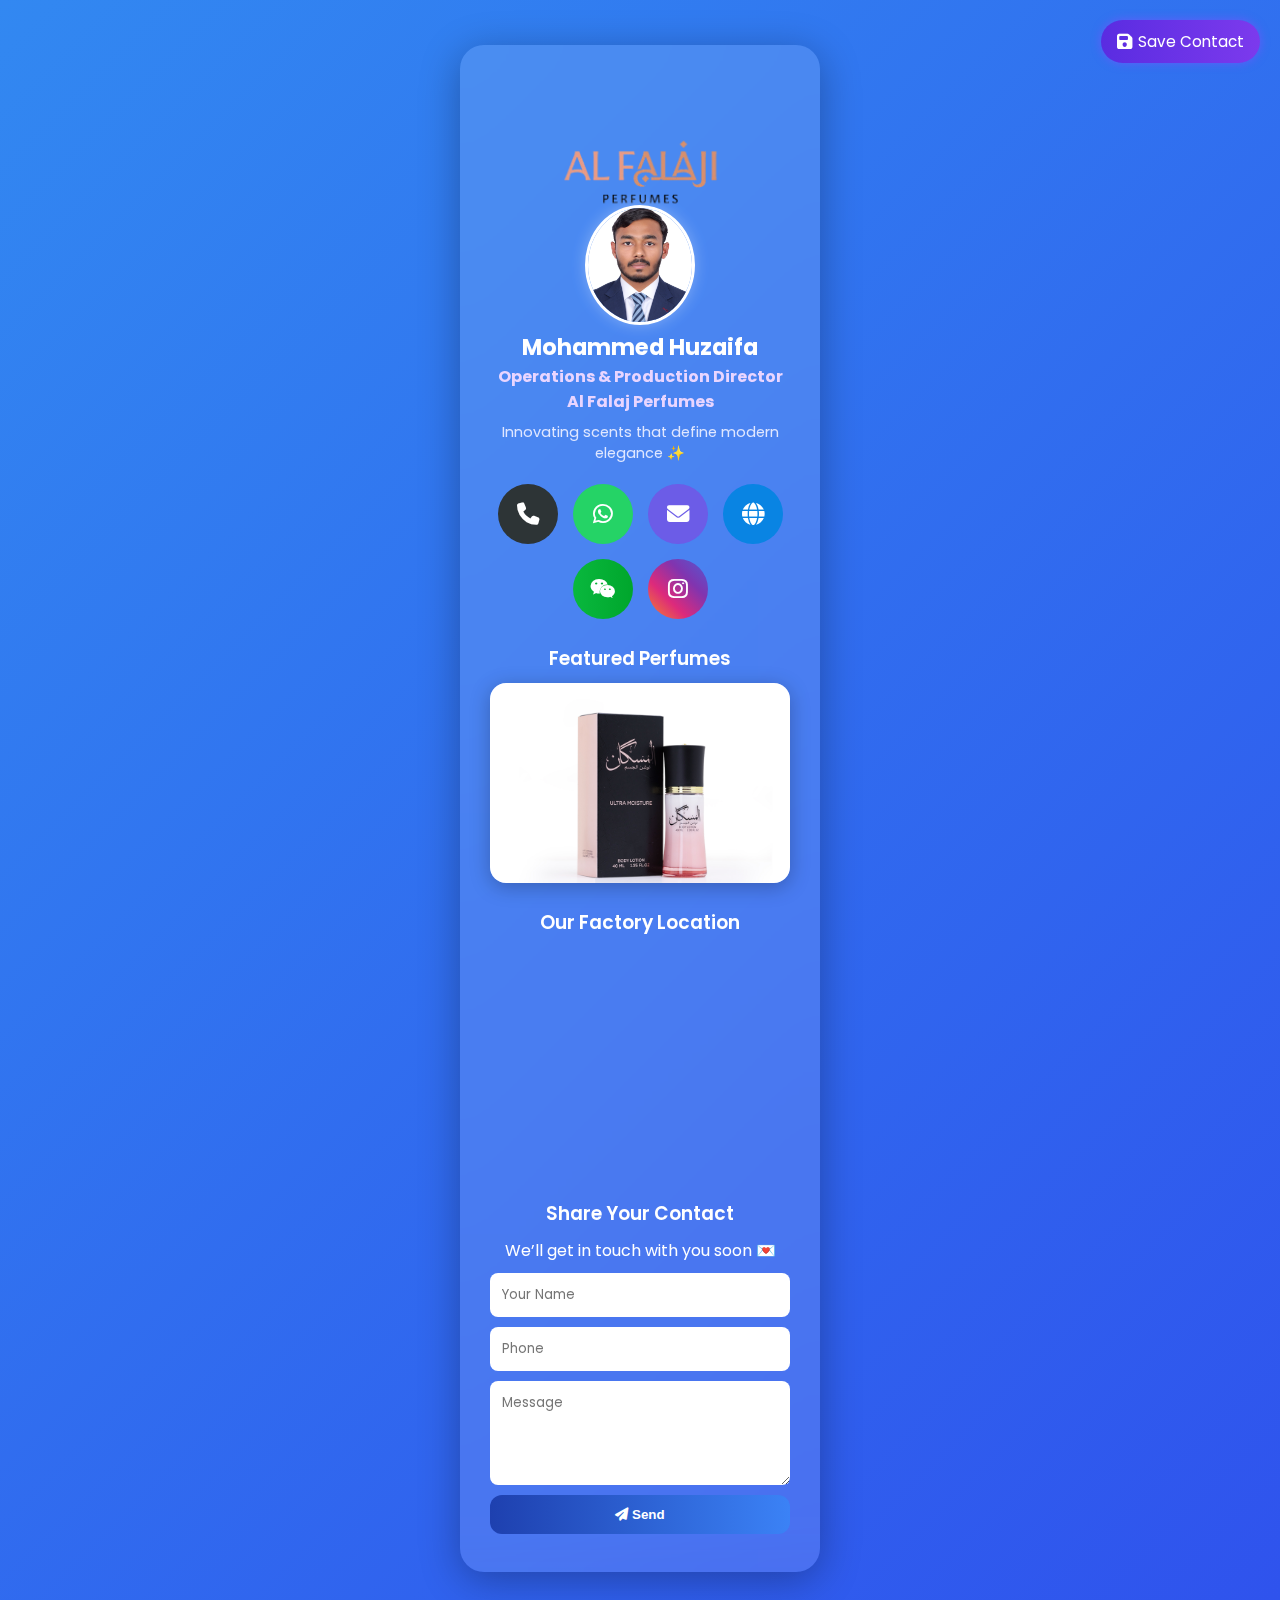
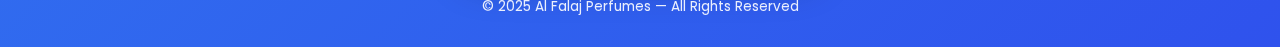
<file: index.html>
<!DOCTYPE html>
<html lang="en">
<head>
  <meta charset="UTF-8" />
  <meta name="viewport" content="width=device-width, initial-scale=1.0" />
  <title>Al Falaj Perfumes | Mohammed Huzaifa</title>
  <link rel="stylesheet" href="style.css" />
  <link href="https://fonts.googleapis.com/css2?family=Poppins:wght@400;500;600&display=swap" rel="stylesheet" />
  <link rel="stylesheet" href="https://cdnjs.cloudflare.com/ajax/libs/font-awesome/6.5.0/css/all.min.css">
</head>
<body>

  <!-- Floating Save Contact Button -->
  <a href="huzaifa.vcf" download class="btn save-contact">
    <i class="fas fa-save"></i> Save Contact
  </a>

<main class="card">
  <!-- Banner + Avatar -->
  <div class="banner-section">
    <img src="images/logo.png" alt="Al Falaj Perfumes Logo" class="banner" />
    <img src="images/profile.jpg" alt="Mohammed Huzaifa" class="avatar" />
  </div>

  <!-- Profile Info -->
  <section class="profile">
    <h1>Mohammed Huzaifa</h1>
    <h2>Operations & Production Director <br> Al Falaj Perfumes</h2>
    <p class="desc">Innovating scents that define modern elegance ✨</p>
  </section>

  <!-- Circular Icon Buttons -->
  <section class="buttons">
    <a href="tel:+971552957607" class="btn-circle call" title="Call"><i class="fas fa-phone"></i></a>
    <a href="https://wa.me/971552957607" class="btn-circle whatsapp" title="WhatsApp"><i class="fab fa-whatsapp"></i></a>
    <a href="mailto:huzaifa@alfalajperfumes.com" class="btn-circle email" title="Email"><i class="fas fa-envelope"></i></a>
    <a href="https://alfalajperfumes.com" class="btn-circle website" title="Website"><i class="fas fa-globe"></i></a>
    <a href="wechat.html" class="btn-circle wechat" title="WeChat"><i class="fab fa-weixin"></i></a>
    <a href="https://www.instagram.com/alfalaj_perfumes/" target="_blank" class="btn-circle instagram" title="Instagram"><i class="fab fa-instagram"></i></a>
  </section>

  <!-- Gallery -->
  <section class="gallery">
    <h3>Featured Perfumes</h3>
    <div class="slider">
      <div class="slides">
        <div class="slide"><img src="images/perfume1.jpg" alt="Perfume 1"></div>
        <div class="slide"><img src="images/perfume2.jpg" alt="Perfume 2"></div>
        <div class="slide"><img src="images/perfume3.jpg" alt="Perfume 3"></div>
      </div>
      <button class="nav prev">❮</button>
      <button class="nav next">❯</button>
    </div>
  </section>

  <!-- Map -->
  <section class="map">
    <h3>Our Factory Location</h3>
    <iframe 
      src="https://www.google.com/maps/embed?pb=!1m18!1m12!1m3!1d3606.5738522775546!2d55.635739199999996!3d25.3185179!2m3!1f0!2f0!3f0!3m2!1i1024!2i768!4f13.1!3m3!1m2!1s0x3ef5f3b4b4bcb897%3A0xf2de0a0a875ea96d!2sAl%20Falaj%20Perfumes%20Industry%20LLC!5e0!3m2!1sen!2sae!4v1760185193523!5m2!1sen!2sae"
      width="100%" height="220" style="border:0;" allowfullscreen="" loading="lazy">
    </iframe>
  </section>

  <!-- Contact Form -->
  <section class="share">
    <h3>Share Your Contact</h3>
    <p>We’ll get in touch with you soon 💌</p>
    <form id="shareForm" action="https://formspree.io/f/mgvndywy" method="POST">
      <input type="text" id="name" name="name" placeholder="Your Name" required />
      <input type="text" id="contact" name="mobile" placeholder="Phone" required />
      <textarea id="message" name="message" placeholder="Message" rows="4"></textarea>
      <button type="submit" class="btn-share"><i class="fas fa-paper-plane"></i> Send</button>
    </form>
    <p id="responseMsg"></p>
  </section>
</main>

<footer>
  <p>© 2025 Al Falaj Perfumes — All Rights Reserved</p>
</footer>

<script src="script.js"></script>
</body>
</html>
</file>
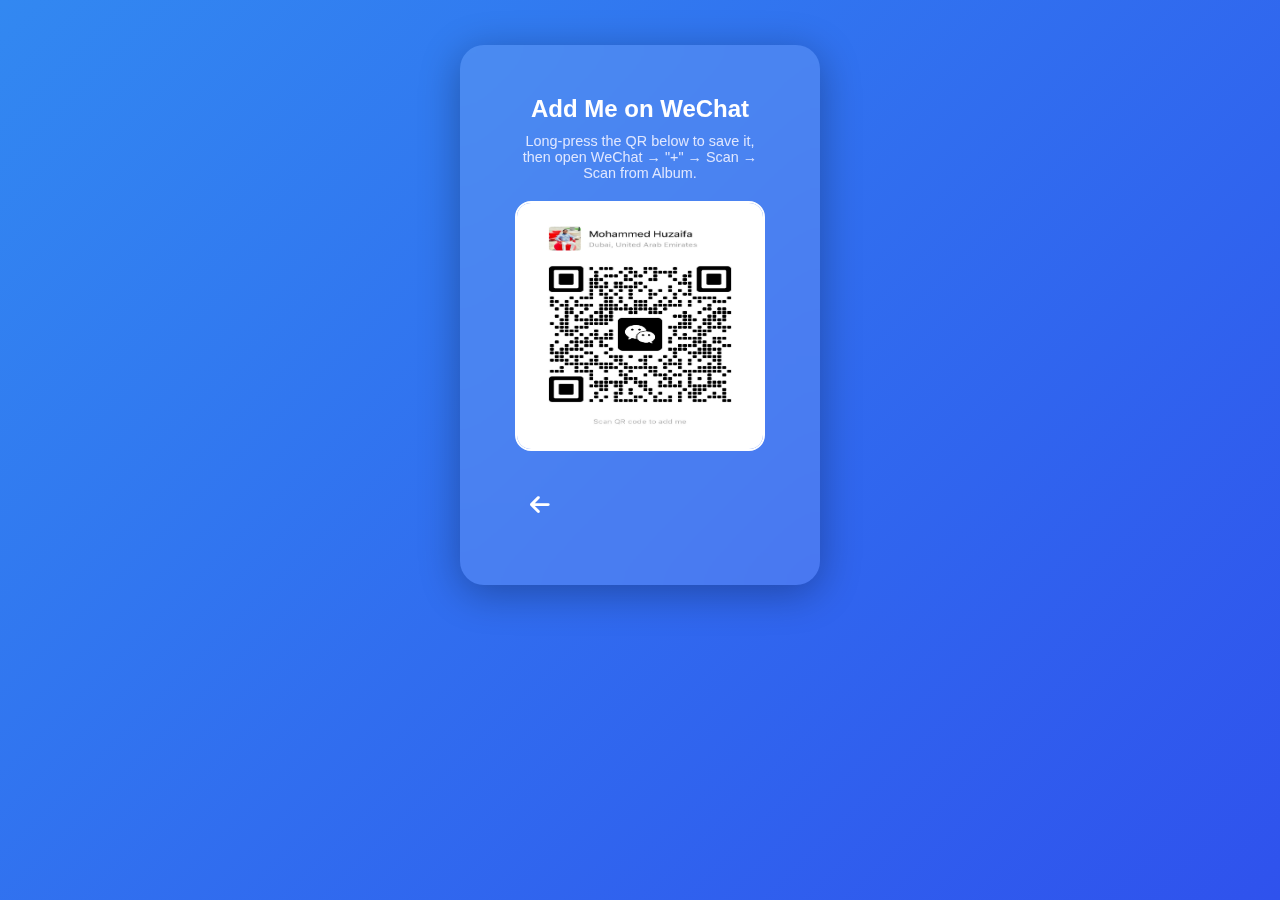
<file: wechat.html>
<!DOCTYPE html>
<html lang="en">
<head>
  <meta charset="UTF-8" />
  <meta name="viewport" content="width=device-width, initial-scale=1.0" />
  <title>WeChat | Mohammed Huzaifa</title>
  <link rel="stylesheet" href="style.css" />
  <link rel="stylesheet" href="https://cdnjs.cloudflare.com/ajax/libs/font-awesome/6.5.0/css/all.min.css">
</head>
<body>
<main class="card">
  <section class="wechat-page">
    <h2>Add Me on WeChat</h2>
    <p>Long-press the QR below to save it, then open WeChat → "+" → Scan → Scan from Album.</p>
    <img src="images/wechatqr.png" alt="WeChat QR" class="wechat-qr">
    <a href="index.html" class="btn-circle back"><i class="fas fa-arrow-left"></i></a>
  </section>
</main>
</body>
</html>
</file>
<file: style.css>
/* Reset */
* {
  margin: 0;
  padding: 0;
  box-sizing: border-box;
}

body {
  font-family: 'Poppins', sans-serif;
  background: linear-gradient(135deg, #3288f1, #2f52ed);
  color: #fff;
  display: flex;
  flex-direction: column;
  align-items: center;
  min-height: 100vh;
  padding: 20px;
}

/* Card */
.card {
  background: rgba(255, 255, 255, 0.12);
  backdrop-filter: blur(25px);
  border-radius: 24px;
  box-shadow: 0 8px 40px rgba(0,0,0,0.3);
  width: 360px;
  padding: 30px;
  margin-top: 25px;
  text-align: center;
}

/* Banner + Avatar */
.banner-section {
  position: relative;
  width: 100%;
  display: flex;
  justify-content: center;
  align-items: center;
}

.banner {
  width: 100%;
  max-width: 460px;
  border-radius: 20px 20px 0 0;
  object-fit: cover;
}

.avatar {
  width: 110px;
  height: 120px;
  border-radius: 50%;
  border: 3px solid #fff;
  object-fit: cover;
  position: absolute;
  bottom: -55px;
  z-index: 2;
  box-shadow: 0 0 15px rgba(255, 255, 255, 0.3);
}

/* Profile */
.profile {
  margin-top: 60px;
  text-align: center;
}

.profile h1 {
  font-size: 1.4rem;
}

.profile h2 {
  font-size: 1rem;
  color: #e9d5ff;
  margin-bottom: 8px;
}

.profile .desc {
  font-size: 0.9rem;
  color: #e0e7ff;
  margin-bottom: 20px;
}

/* Circular Icon Buttons */
.buttons {
  display: flex;
  flex-wrap: wrap;
  justify-content: center;
  gap: 15px;
  margin-bottom: 25px;
  text-decoration: none;
}

.btn-circle {
  display: flex;
  align-items: center;
  justify-content: center;
  width: 60px;
  height: 60px;
  border-radius: 50%;
  color: #fff;
  font-size: 1.4rem;
  transition: 0.3s;
  text-decoration: none;
}

.btn-circle:hover {
  transform: translateY(-5px);
  box-shadow: 0 0 15px rgba(255, 255, 255, 0.4);
}

/* Circular Button Colors */
.btn-circle.call { background: #2d3436; }
.btn-circle.whatsapp { background: #25D366; }
.btn-circle.email { background: #6c5ce7; }
.btn-circle.website { background: #0984e3; }
.btn-circle.instagram { background: linear-gradient(45deg,#f58529,#dd2a7b,#8134af,#515bd4); }
.btn-circle.wechat { background: linear-gradient(90deg,#09b83e,#00a62c); }

/* Gallery */
.gallery h3 { margin-bottom: 10px; font-weight: 600; }

.slider {
  position: relative;
  width: 100%;
  height: 200px;
  overflow: hidden;
  border-radius: 16px;
  margin: 10px auto;
  box-shadow: 0 4px 20px rgba(0,0,0,0.25);
  background: rgba(255,255,255,0.1);
  display: flex;
  align-items: center;
  justify-content: center;
}

.slides {
  display: flex;
  transition: transform 1.5s ease-in-out;
  width: 300%;
}

.slide {
  width: 100%;
  flex-shrink: 0;
  display: flex;
  align-items: center;
  justify-content: center;
}

.slide img {
  max-width: 100%;
  max-height: 100%;
  object-fit: contain;
  border-radius: 16px;
}

/* Slider navigation buttons */
.nav {
  position: absolute;
  top: 50%;
  transform: translateY(-50%);
  background: rgba(255,255,255,0.25);
  border: none;
  color: #fff;
  font-size: 1.5rem;
  padding: 6px 12px;
  border-radius: 50%;
  cursor: pointer;
  transition: 0.3s;
}

.nav:hover { background: rgba(255,255,255,0.5); }
.prev { left: 10px; }
.next { right: 10px; }

/* Map & Share sections */
.map, .share { margin-top: 25px; }
.map h3, .share h3 { margin-bottom: 10px; font-weight: 600; }

/* Form */
form { display: flex; flex-direction: column; gap: 10px; margin-top: 10px; }
input, textarea {
  width: 100%;
  padding: 12px;
  border-radius: 8px;
  border: none;
  outline: none;
  font-family: 'Poppins', sans-serif;
}

textarea { min-height: 100px; resize: vertical; }

.btn-share {
  background: linear-gradient(90deg,#1e40af,#3b82f6);
  padding: 12px;
  border: none;
  border-radius: 12px;
  color: #fff;
  cursor: pointer;
  transition: 0.3s;
  font-weight: 600;
}

.btn-share:hover {
  transform: translateY(-3px);
  box-shadow: 0 0 15px rgba(255,255,255,0.3);
}

#responseMsg { margin-top: 8px; color: #bbf7d0; }

/* Footer */
footer { margin: 25px 0 10px; text-align: center; font-size: 0.85rem; opacity: 0.9; }

/* WeChat page */
.wechat-page {
  text-align: center;
  padding: 20px;
}

.wechat-page h2 { font-size: 1.5rem; margin-bottom: 10px; }
.wechat-page p { font-size: 0.9rem; color: #e0e7ff; margin-bottom: 20px; }
.wechat-page .wechat-qr {
  width: 250px;
  height: 250px;
  border: 2px solid #fff;
  border-radius: 16px;
  margin-bottom: 20px;
}

/* Floating Save Contact Button with Bounce */
.btn.save-contact {
  position: fixed;
  top: 20px;
  right: 20px;
  padding: 10px 16px;
  font-size: 0.95rem;
  border-radius: 50px;
  background: linear-gradient(90deg, #5a2ce1, #7c3aed);
  color: #fff;
  display: flex;
  align-items: center;
  justify-content: center;
  z-index: 999;
  cursor: pointer;
  animation: bounce-glow 1.5s ease-in-out infinite;
  box-shadow: 0 0 10px rgba(122,82,255,0.7);
  text-decoration: none;
}

.btn.save-contact i {
  margin-right: 6px;
  font-size: 1.1rem;
}

.btn.save-contact:hover {
  transform: scale(1.15) translateY(-3px);
  box-shadow: 0 0 25px rgba(122,82,255,1);
}

@keyframes pulse{
  0% { box-shadow: 0 0 10px rgba(122, 82, 255, 0.7); }
  50% { box-shadow: 0 0 20px rgba(122, 82, 255, 1); }
  100% { box-shadow: 0 0 10px rgba(122, 82, 255, 0.7); }
}
</file>
